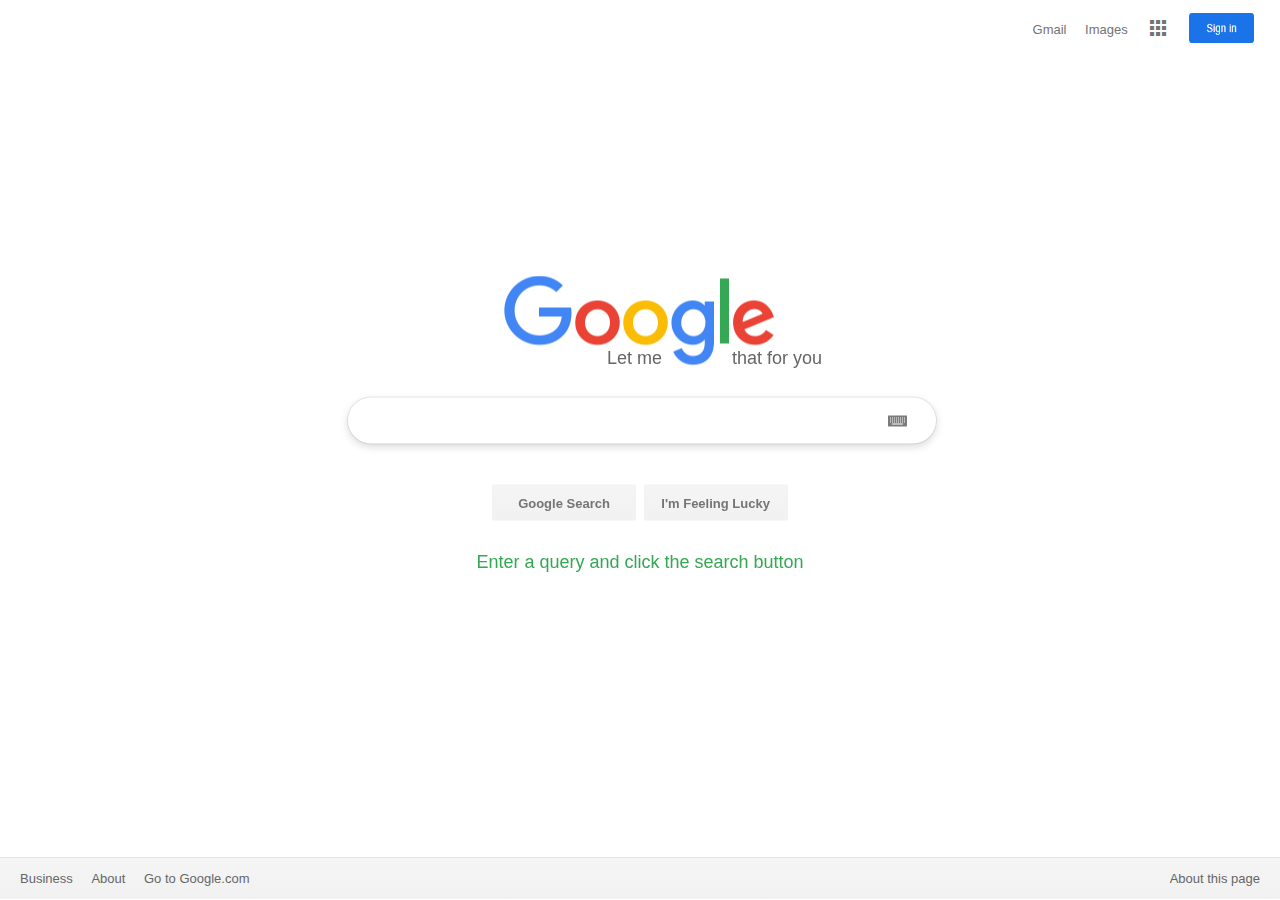
<file: index.html>
<!DOCTYPE html><html>	
<script>
    var userLanguage = navigator.language || navigator.userLanguage;
    var queryString = window.location.href.split('?q=')[1];
    queryString = decodeURIComponent(queryString || '').replace(/\+/g, '%20')
    // Проверяем предпочитаемый язык пользователя
    if (userLanguage.startsWith("ru")) {
        window.location.href = "ru/?q=" + queryString;
    } else if (userLanguage.startsWith("en")) {
        window.location.href = "en/?q=" + queryString;
    }
</script>
</html>
</file>
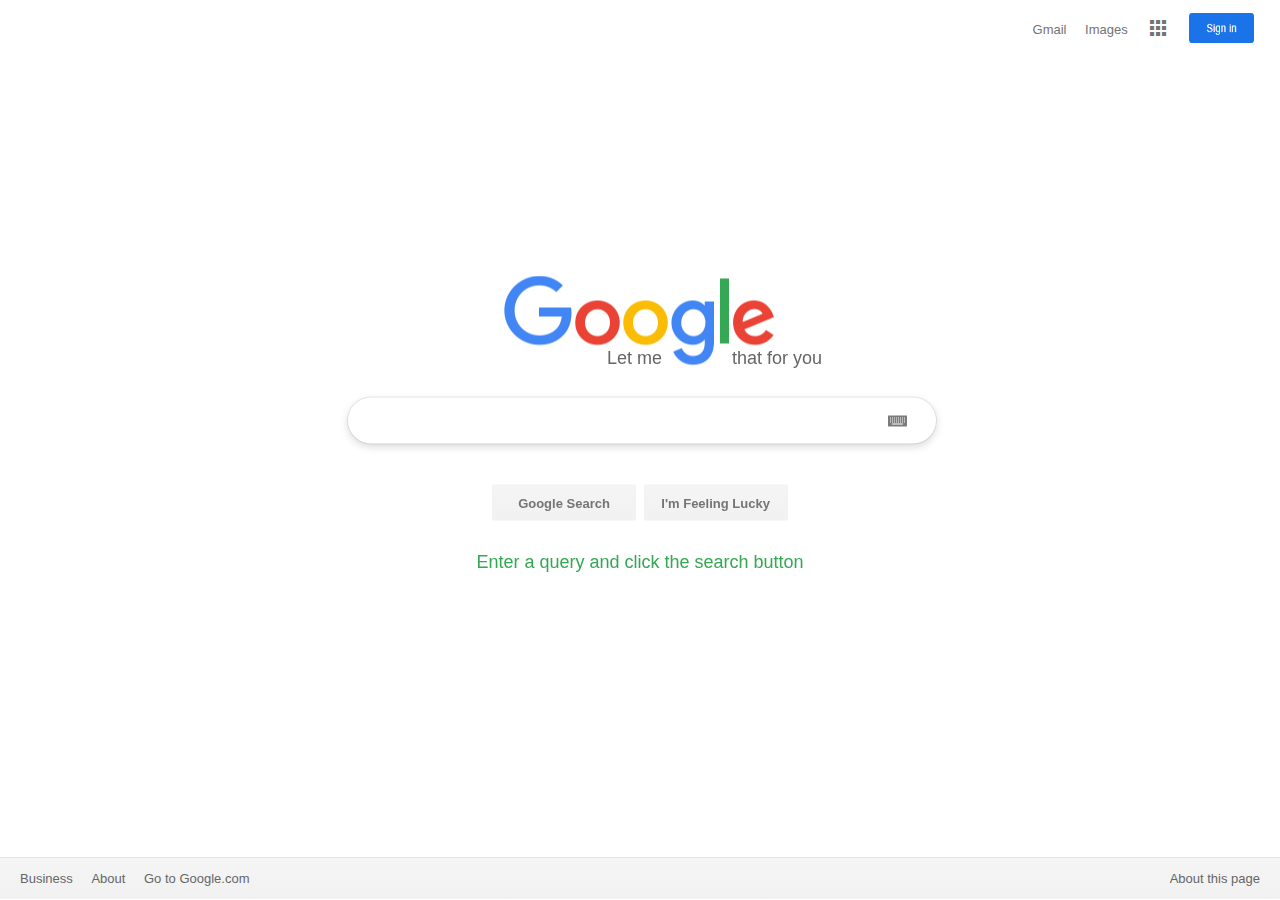
<file: en/index.html>
<!DOCTYPE html><html lang="en">	
	<head>
		<meta name="description" content="Let me Google that for you. This site is designed for people who think it's better to bother you with their questions than to search for the answer on Google themselves. Let me Google that for you; Let me Google that for you; Let me Google that for you">
		<meta name="keywords" content="Google, Search, Web">
		<link href="favicon.ico" rel="icon" type="image/x-icon">
		<title>Let me Google that for you</title>
		<link rel="stylesheet" href="https://fonts.googleapis.com/icon?family=Material+Icons">
		<link rel="stylesheet" href="css/g.css">	
	</head>
<body>
<div class="fluid-container">
	<div class="toolbar">
	<ul>
	  <li><a href="https://mail.google.com/mail/?tab=wm">Gmail</a></li>
	  <li><a href="https://www.google.com/imghp?hl=en&tab=wi">Images</a></li>
	  <li><a href="https://www.google.com/intl/eu/about/products"><i class="material-icons">apps</i></a></li>
	  <li><a href="https://accounts.google.com/"><img src="images/login.png"></a></li>
	</ul>
	</div>
  
	<main class="home">
	<img id="fake_mouse" src="images/mouse_arrow.png" style="display: none"> 
    <div class="logo"></div>
    <form>
      <input class="search" type="text" placeholder=" ">
      <div class="button-group">
        <button class="button button-default g-search" id="search" type="button">
          Google Search
        </button>
        <button class="button button-default lucky" id="lucky" type="button">
          I'm Feeling Lucky
        </button>
      </div>
		<div id="instructions"><div>Turn on javascript!</div></div>
    </form>
	<div id="link_placeholder"></div>
	<div id="link">
	<input id="p1" class="link copyable" type="text">
	<div id="link_message"></div>
	<div id="link_buttons">
	  <a class="link_button" href="#" id="tiny">Short</a>
	  <a class="link_button" href="#" id="reset">Reset</a>
	  <a class="link_button" href="#" id="go">Go</a>
	  <a class="link_button" href="#" id="copy">Copy</a>
	</div>
	</div>
    <div id="about" style="display: none">
      <p>This site is designed for people who think it's better to bother you with their questions than to search for the answer on Google themselves.</p>
      <p>Google™ is a registered trademark of Google Inc..</p>
	  <p>by <a href="https://t.me/vanbka9">vanbka9</a></p>
    </div>
  </main>
  <div class="pics">
      </div>
  <div class="footer">
    <ul>
      <li><a href="https://www.google.com/services/">Business</a></li>
      <li><a href="https://about.google/">About</a></li>
      <li><a href="https://www.google.com/">Go to Google.com</a></li>
    </ul>
    <ul>
      <li><a id="showabout" href="#">About this page</a></li>
    </ul>
  </div>
  
</div>
<script src="js/jquery.min.js" type="text/javascript"></script>
<script src="js/g.js" type="text/javascript"> </script>

</body></html>
</file>
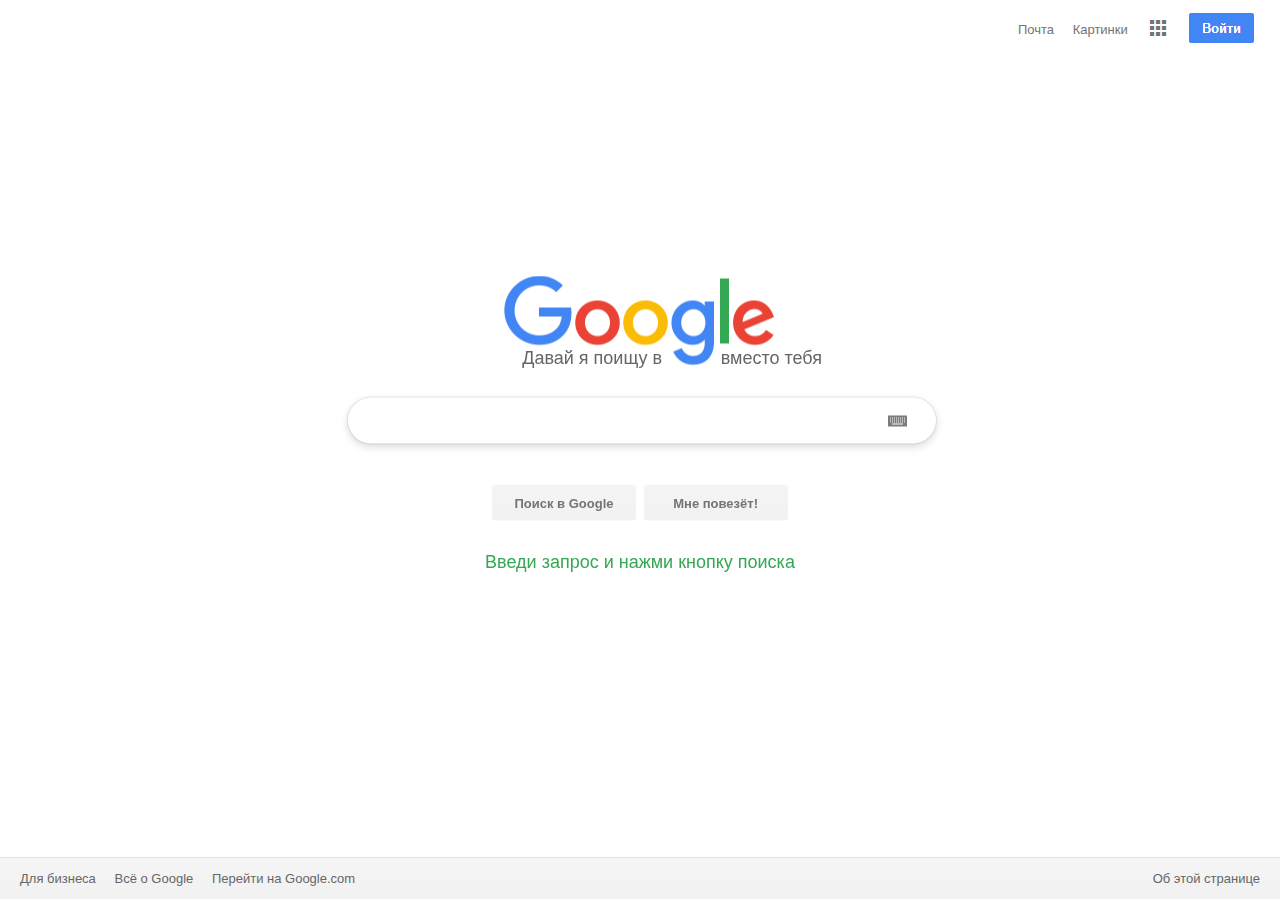
<file: ru/index.html>
<!DOCTYPE html><html lang="ru">	
	<head>
		<meta name="description" content="Давай я поищу в Google вместо тебя. Этот сайт создан для людей, которые считают, что лучше побеспокоить вас своими вопросами, нежели самим поискать ответ в Google. Давай я поищу в Гугл вместо тебя; Давай я поищу в Гугл за тебя; Давай я поищу в Google за тебя">
		<meta name="keywords" content="Google, Поиск, Search, Web, Гугл, Слова, за тебя, вместо тебя">
		<link href="favicon.ico" rel="icon" type="image/x-icon">
		<title>Давай я поищу в Google вместо тебя</title>
		<link rel="stylesheet" href="https://fonts.googleapis.com/icon?family=Material+Icons">
		<link rel="stylesheet" href="css/g.css">	
	</head>
<body>
<div class="fluid-container">
	<div class="toolbar">
	<ul>
	  <li><a href="https://mail.google.com/mail/?tab=wm">Почта</a></li>
	  <li><a href="https://www.google.com/imghp?hl=ru&tab=wi">Картинки</a></li>
	  <li><a href="https://www.google.ru/intl/ru/about/products"><i class="material-icons">apps</i></a></li>
	  <li><a href="https://accounts.google.com/"><img src="images/login.png"></a></li>
	</ul>
	</div>
  
	<main class="home">
	<img id="fake_mouse" src="images/mouse_arrow.png" style="display: none"> 
    <div class="logo"></div>
    <form>
      <input class="search" type="text" placeholder=" ">
      <div class="button-group">
        <button class="button button-default g-search" id="search" type="button">
          Поиск в Google
        </button>
        <button class="button button-default lucky" id="lucky" type="button">
          Мне повезёт!
        </button>
      </div>
		<div id="instructions"><div>Включите javascript!</div></div>
    </form>
	<div id="link_placeholder"></div>
	<div id="link">
	<input id="p1" class="link copyable" type="text">
	<div id="link_message"></div>
	<div id="link_buttons">
	  <a class="link_button" href="#" id="tiny">Короткая</a>
	  <a class="link_button" href="#" id="reset">Сброс</a>
	  <a class="link_button" href="#" id="go">Перейти</a>
	  <a class="link_button" href="#" id="copy">Копировать</a>
	</div>
	</div>
    <div id="about" style="display: none">
      <p>Этот сайт создан для людей, которые считают, что лучше побеспокоить вас своими вопросами, нежели самим поискать ответ в Google.</p>
      <p>Google™ является зарегистрированной торговой маркой Google Inc.</p>
	  <p>by <a href="https://t.me/vanbka9">vanbka9</a></p>
    </div>
  </main>
  <div class="pics">
      </div>
  <div class="footer">
    <ul>
      <li><a href="https://www.google.com/services/">Для бизнеса</a></li>
      <li><a href="https://about.google/">Всё о Google</a></li>
      <li><a href="https://www.google.com/">Перейти на Google.com</a></li>
    </ul>
    <ul>
      <li><a id="showabout" href="#">Об этой странице</a></li>
    </ul>
  </div>
  
</div>
<script src="js/jquery.min.js" type="text/javascript"></script>
<script src="js/g.js" type="text/javascript"> </script>

</body></html>
</file>
<file: en/css/g.css>
body {
  font-family: arial, sans-serif;
  font-size: 13px;
  margin: 0;
}

.toolbar {
  position: absolute;
  right: 2em;
}
.toolbar li {
  display: inline-block;
  padding-left: 15px;
  vertical-align: middle;
  color: #737373;
}
.toolbar li a {
  color: currentColor;
  text-decoration: none;
}
.toolbar li a:hover {
  text-decoration: underline;
}
.toolbar li i:hover {
  color: #272727;
}
.toolbar li:hover {
  cursor: pointer;
}
.toolbar li img {
  width: 65px;
  height: 30px;
}

main.home {
  position: fixed;
  top: 50%;
  left: 50%;
  transform: translate(-50%, -50%);
  margin-top: -1rem;
  width: 584px;
}
main.home .logo {
  width: 272px;
  height: 92px;
  background-repeat: no-repeat;
  background-image: url(../images/googlelogo_color_272x92dp.png);
  background-repeat: no-repeat;
  background-size: 272px 92px;
  margin: 0 auto;
  margin-bottom: 30px;
}
main.home .logo:before {
  content: 'Let me';
  position: absolute;
  right: 270px;
  top: 72px;
  color: #666;
  font-size: 18px;
}
main.home .logo:after {
  content: 'that for you';
  position: absolute;
  right: 110px;
  top: 72px;
  color: #666;
  font-size: 18px;
}
main.home .search {
  height: 44px;
  width: 584px;
  line-height: 44px;
  border: none;
  border-radius: 45px;
  box-shadow: 0 1px 1px 0 rgba(0, 0, 0, 0.16), 0 0 0 1px rgba(0, 0, 0, 0.08);
  margin-bottom: 30px;
  font: 16px arial,sans-serif;
  background: url(../images/tia.png) 540px center;
  background-repeat: no-repeat;
  background-size: 19px 11px;
  text-indent: 1em;
}
main.home .search:hover, main.home .search:focus {
  outline: none;
  box-shadow: 0 3px 8px 0 rgba(0, 0, 0, 0.16), 0 0 0 1px rgba(0, 0, 0, 0.08);
}
main.home .button {
  background-image: -webkit-gradient(linear, left top, left bottom, from(#f5f5f5), to(#f1f1f1));
  background-image: -webkit-linear-gradient(top, #f5f5f5, #f1f1f1);
  -webkit-border-radius: 2px;
  -webkit-user-select: none;
  background-color: #f2f2f2;
  border: 1px solid #f2f2f2;
  border-radius: 2px;
  color: #757575;
  cursor: default;
  font-family: arial,sans-serif;
  text-align: center;
}
main.home .button:hover {
  background-image: -webkit-gradient(linear, left top, left bottom, from(#f8f8f8), to(#f1f1f1));
  background-image: -webkit-linear-gradient(top, #f8f8f8, #f1f1f1);
  -webkit-box-shadow: 0 0 0 1px rgba(0, 0, 0, 0.2);
  background-color: #f8f8f8;
  background-image: linear-gradient(top, #f8f8f8, #f1f1f1);
  background-image: -o-linear-gradient(top, #f8f8f8, #f1f1f1);
  border: 1px solid transparent;
  box-shadow: 0 0 0 1px rgba(0, 0, 0, 0.2);
  color: #222;
}
main.home .button.button-default {
  font-size: 13px;
  font-weight: bold;
  margin: 11px 2px;
  min-width: 54px;
  padding: 0 16px;
  text-align: center;
}
main.home .button.g-search {
  width: 144px;
  height: 36px;
  line-height: 36px;
}
main.home .button.lucky {
  width: 144px;
  height: 36px;
  line-height: 36px;
}
main.home .button-group {
  width: 300px;
  margin: 0 auto;
}

.footer {
  position: absolute;
  bottom: 1px;
  width: 100%;
  border-top: 1px solid #e4e4e4;
  background-image: -webkit-linear-gradient(top, #f5f5f5, #f1f1f1);
}
.footer ul {
  display: inline-block;
  padding: 0px;
}
.footer ul:nth-child(1) {
  padding-left: 20px;
}
.footer ul:nth-child(1) li {
  padding-right: 15px;
}
.footer ul:nth-child(2) {
  float: right;
  padding-right: 20px;
}
.footer ul:nth-child(2) li {
  float: right;
  padding-left: 15px;
}
.footer li {
  display: inline-block;
}
.footer li a {
  color: #666;
  text-decoration: none;
}
.footer li a:hover {
  text-decoration: underline;
  cursor: pointer;
}
.link_button {
    background: #4285f4;
    padding: 6px;
    text-align: center;
    border-radius: 5px;
    color: white;
    font-weight: bold;
    font-size: 10px;
    text-decoration: none;
}
.pics {
    position: fixed;
    bottom: 0px;
    left: 50%;
    transform: translate(-50%, -50%);
	height: 90px;
}
#about {
    margin-top: 0.5em;
    color: #666;
    text-align: center;
}
#about a {color:#8e8e8e;}
#link_buttons, #link_message, #link { position: absolute; display: none; }
#link_buttons {margin-top:10px;}
#instructions {text-align: center; padding: 20px; color:#34a853;font-size: 18px;}
#fake_mouse { position: absolute; top: -100px; left: -200px; }
#link {height: 70px; margin-top: 20px;}
.copyable {width: 250px; height: 32px; text-indent: 5px; font-size: 18px;}
#link_message { z-index: 99; width: 250px; height: 32px; background-color: #4285F4; color: #fff; line-height: 32px; text-align: center; font-size: 1em; }
</file>
<file: ru/css/g.css>
body {
  font-family: arial, sans-serif;
  font-size: 13px;
  margin: 0;
}

.toolbar {
  position: absolute;
  right: 2em;
}
.toolbar li {
  display: inline-block;
  padding-left: 15px;
  vertical-align: middle;
  color: #737373;
}
.toolbar li a {
  color: currentColor;
  text-decoration: none;
}
.toolbar li a:hover {
  text-decoration: underline;
}
.toolbar li i:hover {
  color: #272727;
}
.toolbar li:hover {
  cursor: pointer;
}
.toolbar li img {
  width: 65px;
  height: 30px;
}

main.home {
  position: fixed;
  top: 50%;
  left: 50%;
  transform: translate(-50%, -50%);
  margin-top: -1rem;
  width: 584px;
}
main.home .logo {
  width: 272px;
  height: 92px;
  background-repeat: no-repeat;
  background-image: url(../images/googlelogo_color_272x92dp.png);
  background-repeat: no-repeat;
  background-size: 272px 92px;
  margin: 0 auto;
  margin-bottom: 30px;
}
main.home .logo:before {
  content: 'Давай я поищу в';
  position: absolute;
  right: 270px;
  top: 72px;
  color: #666;
  font-size: 18px;
}
main.home .logo:after {
  content: 'вместо тебя';
  position: absolute;
  right: 110px;
  top: 72px;
  color: #666;
  font-size: 18px;
}
main.home .search {
  height: 44px;
  width: 584px;
  line-height: 44px;
  border: none;
  border-radius: 45px;
  box-shadow: 0 1px 1px 0 rgba(0, 0, 0, 0.16), 0 0 0 1px rgba(0, 0, 0, 0.08);
  margin-bottom: 30px;
  font: 16px arial,sans-serif;
  background: url(../images/tia.png) 540px center;
  background-repeat: no-repeat;
  background-size: 19px 11px;
  text-indent: 1em;
}
main.home .search:hover, main.home .search:focus {
  outline: none;
  box-shadow: 0 3px 8px 0 rgba(0, 0, 0, 0.16), 0 0 0 1px rgba(0, 0, 0, 0.08);
}
main.home .button {
  background-image: -webkit-gradient(linear, left top, left bottom, from(#f5f5f5), to(#f1f1f1));
  background-image: -webkit-linear-gradient(top, #f5f5f5, #f1f1f1);
  -webkit-border-radius: 2px;
  -webkit-user-select: none;
  background-color: #f2f2f2;
  border: 1px solid #f2f2f2;
  border-radius: 2px;
  color: #757575;
  cursor: default;
  font-family: arial,sans-serif;
  text-align: center;
}
main.home .button:hover {
  background-image: -webkit-gradient(linear, left top, left bottom, from(#f8f8f8), to(#f1f1f1));
  background-image: -webkit-linear-gradient(top, #f8f8f8, #f1f1f1);
  -webkit-box-shadow: 0 0 0 1px rgba(0, 0, 0, 0.2);
  background-color: #f8f8f8;
  background-image: linear-gradient(top, #f8f8f8, #f1f1f1);
  background-image: -o-linear-gradient(top, #f8f8f8, #f1f1f1);
  border: 1px solid transparent;
  box-shadow: 0 0 0 1px rgba(0, 0, 0, 0.2);
  color: #222;
}
main.home .button.button-default {
  font-size: 13px;
  font-weight: bold;
  margin: 11px 2px;
  min-width: 54px;
  padding: 0 16px;
  text-align: center;
}
main.home .button.g-search {
  width: 144px;
  height: 36px;
  line-height: 36px;
}
main.home .button.lucky {
  width: 144px;
  height: 36px;
  line-height: 36px;
}
main.home .button-group {
  width: 300px;
  margin: 0 auto;
}

.footer {
  position: absolute;
  bottom: 1px;
  width: 100%;
  border-top: 1px solid #e4e4e4;
  background-image: -webkit-linear-gradient(top, #f5f5f5, #f1f1f1);
}
.footer ul {
  display: inline-block;
  padding: 0px;
}
.footer ul:nth-child(1) {
  padding-left: 20px;
}
.footer ul:nth-child(1) li {
  padding-right: 15px;
}
.footer ul:nth-child(2) {
  float: right;
  padding-right: 20px;
}
.footer ul:nth-child(2) li {
  float: right;
  padding-left: 15px;
}
.footer li {
  display: inline-block;
}
.footer li a {
  color: #666;
  text-decoration: none;
}
.footer li a:hover {
  text-decoration: underline;
  cursor: pointer;
}
.link_button {
    background: #4285f4;
    padding: 6px;
    text-align: center;
    border-radius: 5px;
    color: white;
    font-weight: bold;
    font-size: 10px;
    text-decoration: none;
}
.pics {
    position: fixed;
    bottom: 0px;
    left: 50%;
    transform: translate(-50%, -50%);
	height: 90px;
}
#about {
    margin-top: 0.5em;
    color: #666;
    text-align: center;
}
#about a {color:#8e8e8e;}
#link_buttons, #link_message, #link { position: absolute; display: none; }
#link_buttons {margin-top:10px;}
#instructions {text-align: center; padding: 20px; color:#34a853;font-size: 18px;}
#fake_mouse { position: absolute; top: -100px; left: -200px; }
#link {height: 70px; margin-top: 20px;}
.copyable {width: 250px; height: 32px; text-indent: 5px; font-size: 18px;}
#link_message { z-index: 99; width: 250px; height: 32px; background-color: #4285F4; color: #fff; line-height: 32px; text-align: center; font-size: 1em; }
</file>
